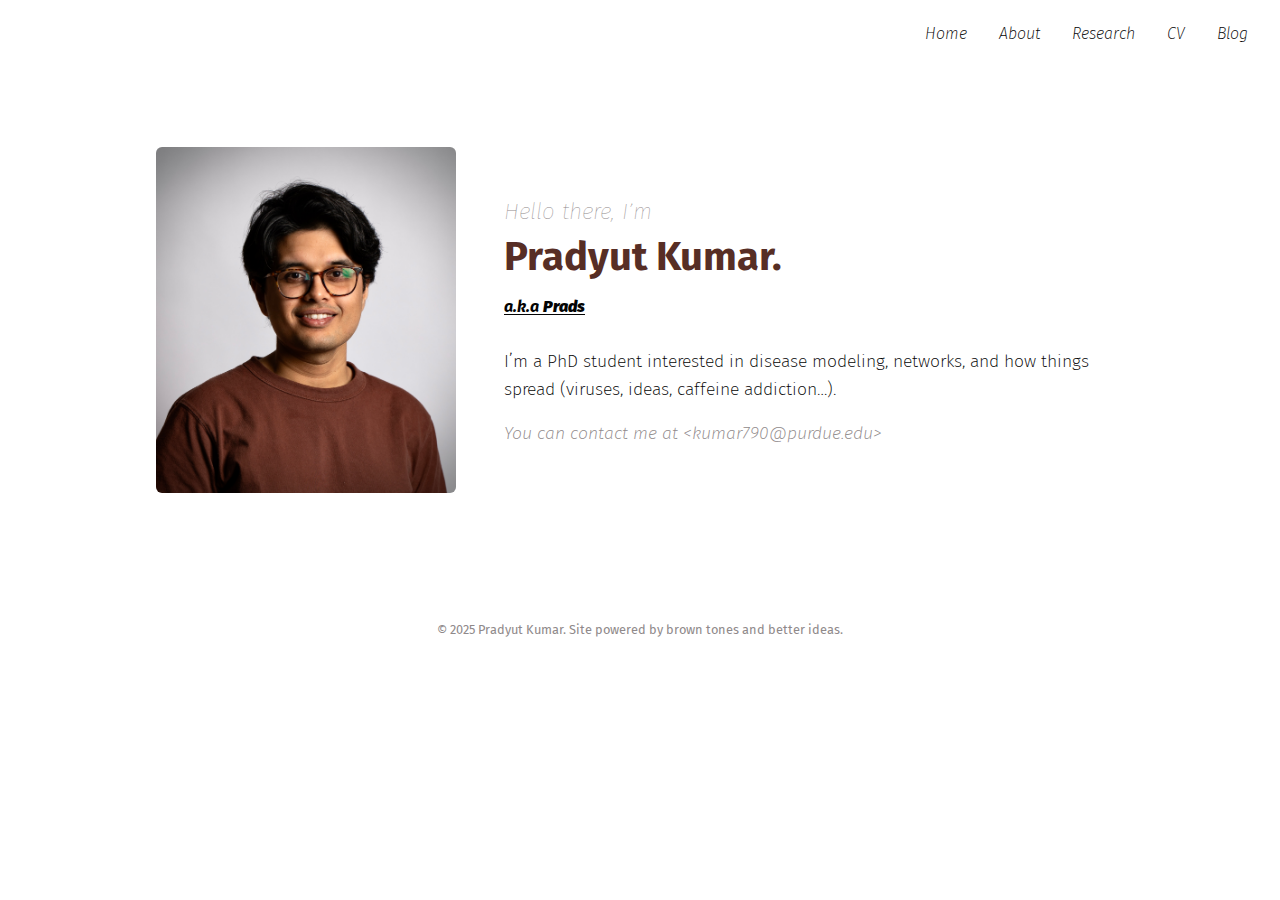
<file: index.html>
<!-- index.html -->
<!DOCTYPE html>
<html lang="en">
<head>
  <meta charset="UTF-8">
  <meta name="viewport" content="width=device-width, initial-scale=1.0">
  <title>Pradyut Kumar</title>
  <link href="https://fonts.googleapis.com/css2?family=Fira+Sans:wght@100;200;700&display=swap" rel="stylesheet">
  <style>
    body {
      margin: 0;
      padding: 0;
      font-family: 'Fira Sans', sans-serif;
      background-color: #fff;
      color: #040404;
    }
    header {
      padding: 1.5rem 2rem;
      display: flex;
      justify-content: flex-end;
      gap: 2rem;
      font-weight: 200;
    }
    header a {
      color: #040404;
      text-decoration: none;
      font-style: italic;
    }
    header a:hover {
      text-decoration: underline;
      color: #D29C70;
    }
    main {
      max-width: 1000px;
      margin: 4rem auto;
      display: flex;
      flex-wrap: wrap;
      align-items: center;
      justify-content: center;
      padding: 0 2rem;
    }
    .portrait {
      flex: 1 1 250px;
      max-width: 300px;
      padding: 1rem;
    }
    .portrait img {
      width: 100%;
      border-radius: 6px;
    }
    .intro {
      flex: 2 1 400px;
      padding: 1rem 2rem;
    }
    .intro h2 {
      font-weight: 100;
      font-size: 1.4rem;
      margin-bottom: 0.5rem;
      color: #8F898A;
      font-style: italic;
    }
    .intro h1 {
      font-weight: 700;
      font-size: 2.5rem;
      margin: 0 0 0.5rem 0;
      color: #572E25;
    }
    .intro h3 {
      font-weight: 700;
      font-size: 1rem;
      margin-bottom: 2rem;
      font-style: italic;
      text-decoration: underline;
      text-underline-offset: 2px;
    }
    .intro p {
      font-weight: 200;
      font-size: 1.1rem;
      line-height: 1.6;
      margin: 1rem 0;
    }
    .intro p.contact {
      color: #8F898A;
      font-style: italic;
    }
    footer {
      text-align: center;
      font-size: 0.8rem;
      color: #8F898A;
      padding: 2rem;
    }
  </style>
</head>
<body>
  <header>
    <a href="index.html">Home</a>
    <a href="about.html">About</a>
    <a href="research.html">Research</a>
    <a href="cv.html">CV</a>
    <a href="blog.html">Blog</a>
  </header>

  <main>
    <div class="portrait">
      <img src="portrait.jpg" alt="Portrait of Pradyut Kumar">
    </div>
    <div class="intro">
      <h2>Hello there, I’m</h2>
      <h1>Pradyut Kumar.</h1>
      <h3>a.k.a <strong>Prads</strong></h3>
      <p>I’m a PhD student interested in disease modeling, networks, and how things spread (viruses, ideas, caffeine addiction…).</p>
      <p class="contact">You can contact me at &lt;kumar790@purdue.edu&gt;</p>
    </div>
  </main>

  <footer>
    <p>© 2025 Pradyut Kumar. Site powered by brown tones and better ideas.</p>
  </footer>
</body>
</html>
</file>
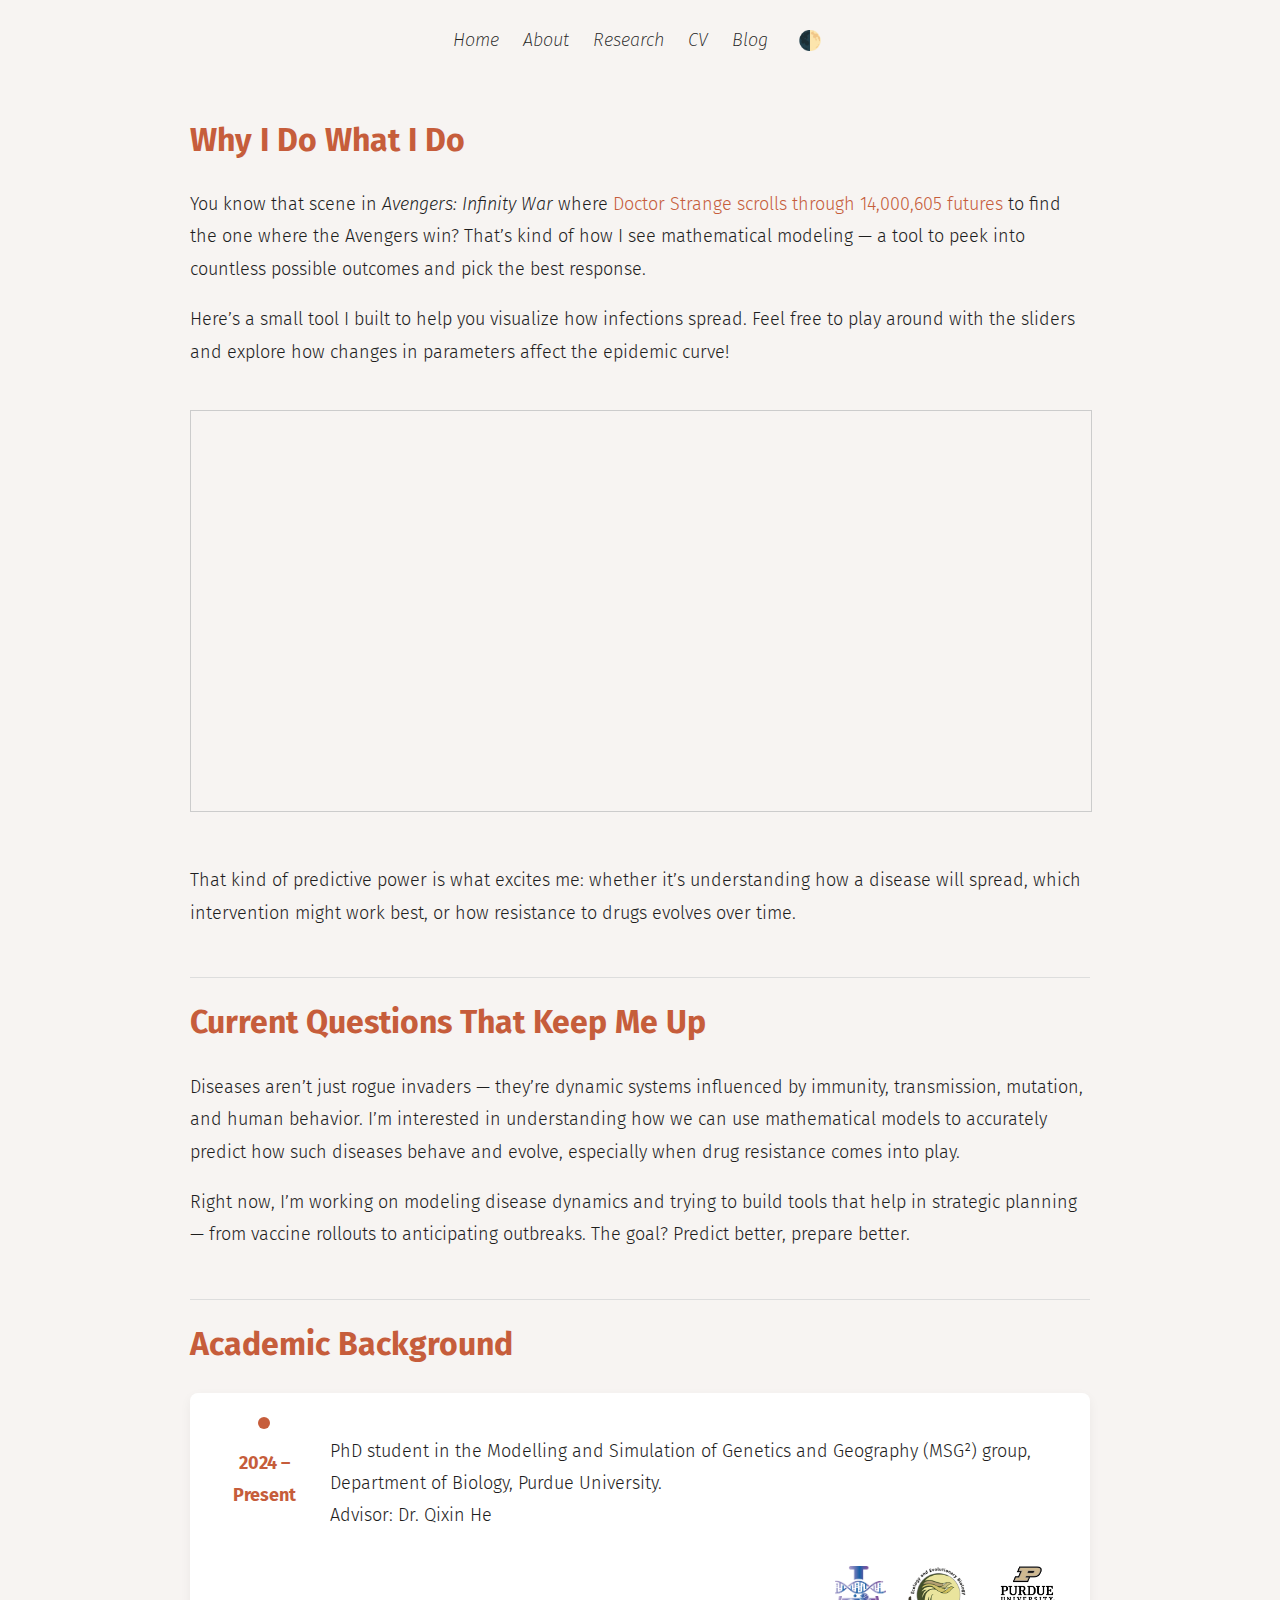
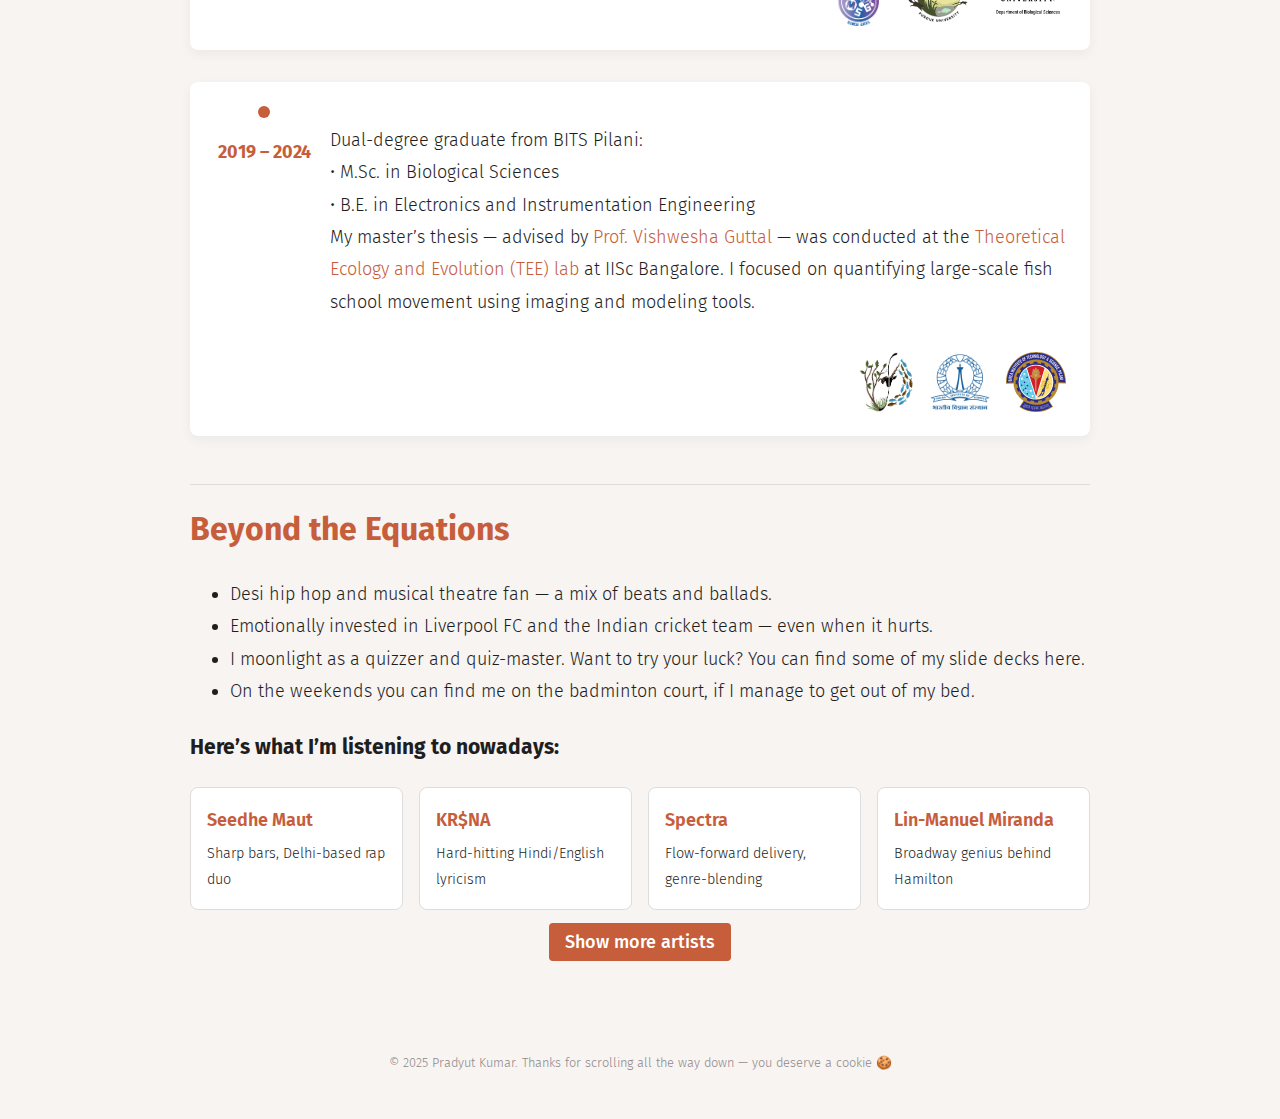
<file: about.html>
<!-- about.html -->
<!DOCTYPE html>
<html lang="en">
<head>
  <meta charset="UTF-8" />
  <meta name="viewport" content="width=device-width, initial-scale=1.0" />
  <title>About | Pradyut Kumar</title>
  <link href="https://fonts.googleapis.com/css2?family=Fira+Sans:wght@200;400;700&display=swap" rel="stylesheet" />
  <link rel="stylesheet" href="dark.css">
 <style>
    :root {
      --bg: #f7f4f2;
      --text: #1e1e1e;
      --accent: #c65d3b;
      --card-bg: #ffffff;
    }
    body.dark {
      --bg: #1b1310;           /* rich coffee/brown background */
      --text: #f2eae6;          /* soft parchment white */
      --accent: #ff9671;        /* terracotta highlight */
      --card-bg: #2a1b18;       /* deeper brown for cards */
}
    body {
      margin: 0;
      padding: 0;
      font-family: 'Fira Sans', sans-serif;
      font-size: 1.125rem;
      font-weight: 300;
      background-color: var(--bg);
      color: var(--text);
      line-height: 1.8;
      transition: background-color 0.3s ease, color 0.3s ease;
    }
    header {
      padding: 1.5rem 2rem;
      display: flex;
      flex-wrap: wrap;
      justify-content: center;
      gap: 1.5rem;
      font-weight: 200;
    }
    header a {
      color: var(--text);
      text-decoration: none;
      font-style: italic;
    }
    header a:hover {
      text-decoration: underline;
      color: var(--accent);
    }
    header button {
      background: none;
      border: none;
      font-size: 1.2rem;
      cursor: pointer;
      color: var(--accent);
    }
    main {
      max-width: 900px;
      margin: 2rem auto;
      padding: 0 1.5rem;
    }
    section {
      margin-bottom: 3rem;
    }
    h1, h2 {
      font-weight: 700;
      color: var(--accent);
    }
    h1 {
      font-size: 2rem;
      margin-bottom: 1rem;
    }
    h2 {
      font-size: 2rem;
      margin-top: 2.5rem;
      margin-bottom: 1.2rem;
      border-top: 1px solid #ddd;
      padding-top: 1rem;
    }
    iframe {
      width: 100%;
      height: 400px;
      border: 1px solid #ccc;
      margin: 1.5rem 0;
    }
    .artist-grid {
      display: grid;
      grid-template-columns: repeat(auto-fill, minmax(180px, 1fr));
      gap: 1rem;
      margin-top: 1rem;
    }
    .artist-card {
      padding: 1rem;
      border: 1px solid #ddd;
      border-radius: 8px;
      background: #fff;
      display: flex;
      align-items: center;
      gap: 0.75rem;
      transition: transform 0.3s ease, box-shadow 0.3s ease;
    }
    .dark .artist-card {
      background: #2b2b2b;
    }
    .artist-card:hover {
      transform: translateY(-4px);
      box-shadow: 0 6px 16px rgba(0,0,0,0.1);
    }
    .artist-card img {
      width: 48px;
      height: 48px;
      border-radius: 50%;
      object-fit: cover;
      flex-shrink: 0;
    }
    .artist-info {
      display: flex;
      flex-direction: column;
    }
    .artist-info a {
      font-weight: 600;
      text-decoration: none;
      color: var(--accent);
      margin-bottom: 0.25rem;
    }
    .artist-info span {
      font-size: 0.9rem;
    }
    .view-all {
      margin-top: 1rem;
      text-align: center;
    }
    .view-all a {
      background: var(--accent);
      color: #fff;
      padding: 0.5rem 1rem;
      border-radius: 4px;
      text-decoration: none;
      font-weight: 500;
    }
    .view-all a:hover {
      background: #a94e2c;
    }
    footer {
      text-align: center;
      font-size: 0.8rem;
      color: #8f898a;
      padding: 2rem;
    }
    a {
      color: var(--accent);
      text-decoration: none;
      transition: color 0.2s ease;
    }
    a:hover {
      text-decoration: underline;
    }
    .artist-card {
      padding: 1rem;
      border: 1px solid #ddd;
      border-radius: 8px;
      background: #fff;
      transition: background 0.2s ease;
    }
  .dark .artist-card {
      background: #2c2c2c;
    }
  </style>
</head>
<body>
  <header>
    <a href="index.html">Home</a>
    <a href="about.html">About</a>
    <a href="research.html">Research</a>
    <a href="pradyut-kumar-cv.pdf" target="_blank">CV</a>
    <a href="blog.html">Blog</a>
    <button id="toggle-theme" title="Toggle dark mode">🌓</button>
  </header>

  <main>
    <section>
      <h1>Why I Do What I Do</h1>
      <p>You know that scene in <em>Avengers: Infinity War</em> where <a href="https://www.youtube.com/watch?v=ZCPN9SfdH7c" target="_blank">Doctor Strange scrolls through 14,000,605 futures</a> to find the one where the Avengers win? That’s kind of how I see mathematical modeling — a tool to peek into countless possible outcomes and pick the best response.</p>
      <p>Here’s a small tool I built to help you visualize how infections spread. Feel free to play around with the sliders and explore how changes in parameters affect the epidemic curve!</p>
      <iframe src="https://pradyutk42.github.io/seir-simulator/" title="SEIR Simulator"></iframe>
      <p>That kind of predictive power is what excites me: whether it’s understanding how a disease will spread, which intervention might work best, or how resistance to drugs evolves over time.</p>
    </section>

    <section>
      <h2>Current Questions That Keep Me Up</h2>
      <p>Diseases aren’t just rogue invaders — they’re dynamic systems influenced by immunity, transmission, mutation, and human behavior. I’m interested in understanding how we can use mathematical models to accurately predict how such diseases behave and evolve, especially when drug resistance comes into play.</p>
      <p>Right now, I’m working on modeling disease dynamics and trying to build tools that help in strategic planning — from vaccine rollouts to anticipating outbreaks. The goal? Predict better, prepare better.</p>
    </section>


    <section>
      <h2>Academic Background</h2>
      <div style="display: flex; flex-direction: column; gap: 2rem;">
        <div style="display: grid; grid-template-columns: 100px 1fr; gap: 1rem; background: var(--card-bg); box-shadow: 0 4px 12px rgba(0,0,0,0.05); padding: 1.5rem; border-radius: 8px;">
          <div style="text-align: center;">
            <div style="width: 12px; height: 12px; background: var(--accent); border-radius: 50%; margin: 0 auto 0.5rem;"></div>
            <p style="font-weight: 700; color: var(--accent);">2024 – Present</p>
          </div>
          <div style="display: flex; justify-content: space-between; align-items: flex-start; flex-wrap: wrap; gap: 1rem;">
            <div>
              <p>PhD student in the Modelling and Simulation of Genetics and Geography (MSG²) group, Department of Biology, Purdue University.<br />Advisor: Dr. Qixin He</p>
            </div>
            <div style="display: flex; gap: 1rem; margin-left: auto;">
              <img src="images/msg2.avif" alt="MSG² Lab Logo" style="height: 60px;" />
              <img src="images/eeb_logo_transparent.png" alt="EEB Logo" style="height: 60px;" />
              <img src="images/BioSci_V-Full-RGB-2.png" alt="Purdue Biology Logo" style="height: 60px;" />
            </div>
          </div>
        </div>
    
        <div style="display: grid; grid-template-columns: 100px 1fr; gap: 1rem; background: var(--card-bg); box-shadow: 0 4px 12px rgba(0,0,0,0.05); padding: 1.5rem; border-radius: 8px;">
          <div style="text-align: center;">
            <div style="width: 12px; height: 12px; background: var(--accent); border-radius: 50%; margin: 0 auto 0.5rem;"></div>
            <p style="font-weight: 700; color: var(--accent);">2019 – 2024</p>
          </div>
          <div style="display: flex; justify-content: space-between; align-items: flex-start; flex-wrap: wrap; gap: 1rem;">
            <div>
              <p>Dual-degree graduate from BITS Pilani:<br />
                • M.Sc. in Biological Sciences<br />
                • B.E. in Electronics and Instrumentation Engineering<br />
                My master’s thesis — advised by <a href="https://ces.iisc.ac.in/?q=user/36" target="_blank">Prof. Vishwesha Guttal</a> — was conducted at the
                <a href="https://teelabiisc.wordpress.com/" target="_blank">Theoretical Ecology and Evolution (TEE) lab</a> at IISc Bangalore. I focused on quantifying large-scale fish school movement using imaging and modeling tools.
              </p>
            </div>
            <div style="display: flex; gap: 1rem; margin-left: auto;">
              <img src="images/tee.png" alt="TEE Lab Logo" style="height: 60px;" />
              <img src="images/iisc_logo_transparent.png" alt="IISc Logo" style="height: 60px;" />
              <img src="images/BITS_Pilani-Logo.svg" alt="BITS Logo" style="height: 60px;" />
            </div>
          </div>
        </div>
      </div>
    </section>

    <section>
      <h2>Beyond the Equations</h2>
      <ul>
        <li>Desi hip hop and musical theatre fan — a mix of beats and ballads.</li>
        <li>Emotionally invested in Liverpool FC and the Indian cricket team — even when it hurts.</li>
        <li>I moonlight as a quizzer and quiz-master. Want to try your luck? You can find some of my slide decks here.</li>
        <li>On the weekends you can find me on the badminton court, if I manage to get out of my bed.</li>
      </ul>

      <div class="spotify-artists">
        <h3>Here’s what I’m listening to nowadays:</h3>
        <div class="artist-grid" id="artist-grid"></div>
        <div class="view-all">
          <a href="#" id="toggle-more">Show more artists</a>
        </div>
      </div>
    </section>
  </main>

  <footer>
    <p>© 2025 Pradyut Kumar. Thanks for scrolling all the way down — you deserve a cookie 🍪</p>
  </footer>

  <script>
    // Toggle dark mode
    const themeToggle = document.getElementById('toggle-theme');
    themeToggle.addEventListener('click', () => {
      document.body.classList.toggle('dark');
    });

    // Spotify artist grid
    const toggleMore = document.getElementById('toggle-more');
    const grid = document.getElementById('artist-grid');
    let expanded = false;

    const artists = [
      { name: "Seedhe Maut", link: "https://open.spotify.com/artist/2oBG74gAocPMFv6Ij9ykdo?si=g7S0qBBORJ-NuMz3URw8Uw", desc: "Sharp bars, Delhi-based rap duo" },
      { name: "KR$NA", link: "https://open.spotify.com/artist/5C1S9XwxMuuCciutwMhp5t?si=GhY21vLzT5CrnVDqCXlXuA", desc: "Hard-hitting Hindi/English lyricism" },
      { name: "Spectra", link: "https://open.spotify.com/artist/6kQXMHA8JGJQsRsMBqqe7l?si=Y8r_7r4pR6uGMKe3FaakrQ", desc: "Flow-forward delivery, genre-blending" },
      { name: "Lin-Manuel Miranda", link: "https://open.spotify.com/artist/4aXXDj9aZnlshx7mzj3W1N?si=yqfjhxacStiF1qh_wOtmvQ", desc: "Broadway genius behind Hamilton" },
      { name: "Raftaar", link: "https://open.spotify.com/artist/5UdFr0GeO7jKIaNIJgwB36?si=sMyndaq3Suuca7BrrJ6oMw", desc: "Versatile lyricist with commercial grit" },
      { name: "Prabh Deep", link: "https://open.spotify.com/artist/7suHsCqUEifucqVyWaljgC?si=6hxCgbEYT6KxeFuA7uGwkw", desc: "Atmospheric beats, conscious rhymes" },
      { name: "Reble", link: "https://open.spotify.com/artist/3MsxNLVtDVGxjEaxgKAoi0?si=kXDE0ZoZQuWAFM1A4cpeZw", desc: "Melancholic melodies, Indian alt-pop" },
      { name: "Chaar Diwaari", link: "https://open.spotify.com/artist/2n4q8jLM4WLwlva1sZ2WRx?si=-HJWEID_QCKJeUnN9W40yw", desc: "Ambient desi rap with intimate lyrics" },
      { name: "Doechii", link: "https://open.spotify.com/artist/4E2rKHVDssGJm2SCDOMMJB?si=Nfv4IjRMQrq6IXZvuoi0zw", desc: "Bold Southern US rap & experimental pop" },
      { name: "Rawal", link: "https://open.spotify.com/artist/3XbsFoxsYfrJyo9VZrbM16?si=-8px-T25Rx68nZmbNpTxgw", desc: "Raw energy, seamless Hindi flow" }
    ];

    function renderArtists(showAll = false) {
      grid.innerHTML = '';
      const visible = showAll ? artists : artists.slice(0, 4);
      visible.forEach(artist => {
        const card = document.createElement('div');
        card.className = 'artist-card';
        card.innerHTML = `
          <div class="artist-info">
          <a href="${artist.link}" target="_blank">${artist.name}</a>
          <span>${artist.desc}</span>
          </div>`;
        grid.appendChild(card);
      });
    }
    renderArtists();

    toggleMore.addEventListener('click', (e) => {
      e.preventDefault();
      expanded = !expanded;
      renderArtists(expanded);
      toggleMore.textContent = expanded ? 'Show fewer artists' : 'Show more artists';
    });
  </script>
</body>
</html>
</file>
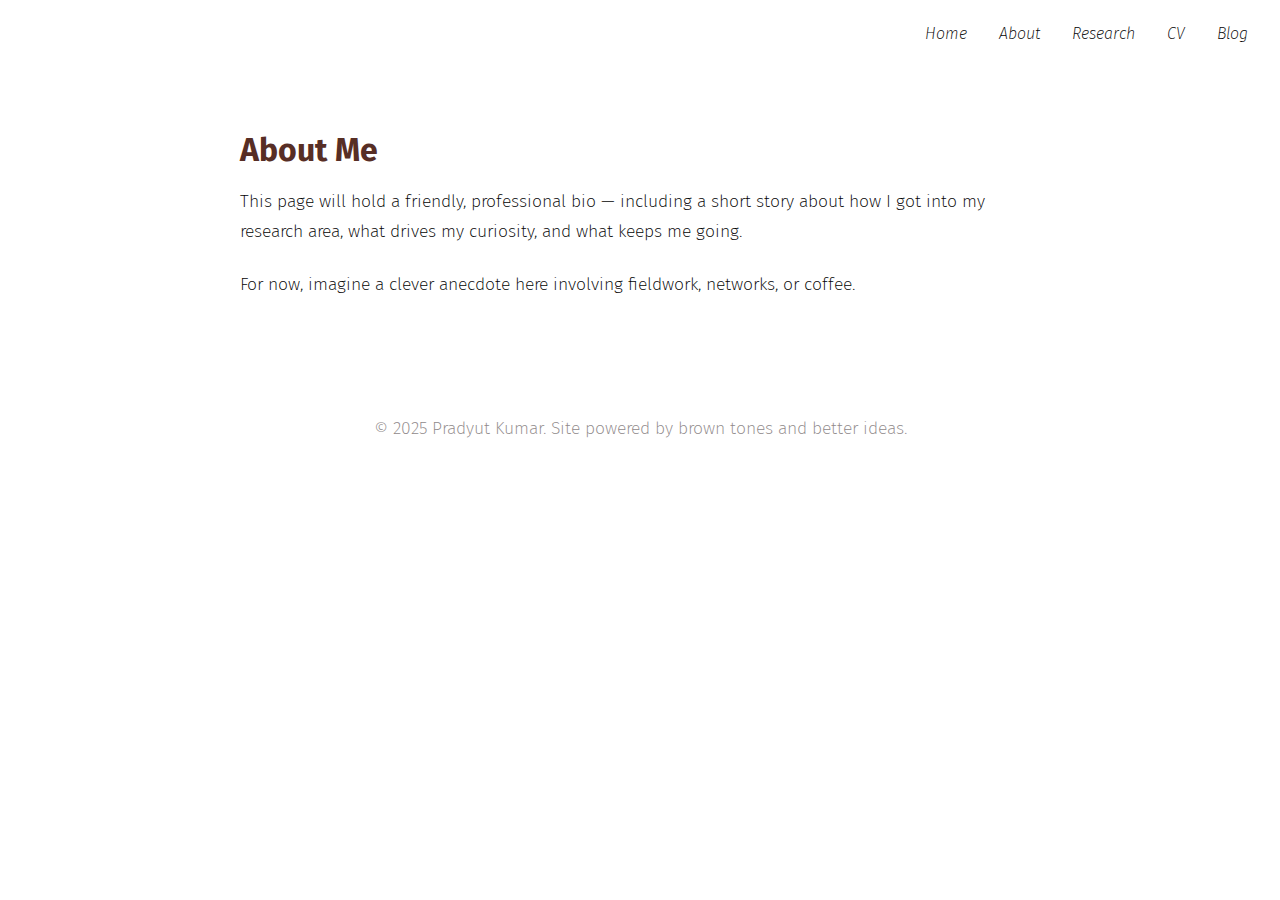
<file: research.html>
<!-- about.html -->
<!DOCTYPE html>
<html lang="en">
<head>
  <meta charset="UTF-8">
  <meta name="viewport" content="width=device-width, initial-scale=1.0">
  <title>About | Pradyut Kumar</title>
  <link href="https://fonts.googleapis.com/css2?family=Fira+Sans:wght@100;200;700&display=swap" rel="stylesheet">
  <style>
    body {
      margin: 0;
      padding: 0;
      font-family: 'Fira Sans', sans-serif;
      background-color: #fff;
      color: #040404;
    }
    header {
      padding: 1.5rem 2rem;
      display: flex;
      justify-content: flex-end;
      gap: 2rem;
      font-weight: 200;
    }
    header a {
      color: #040404;
      text-decoration: none;
      font-style: italic;
    }
    header a:hover {
      text-decoration: underline;
      color: #D29C70;
    }
    main {
      max-width: 800px;
      margin: 4rem auto;
      padding: 0 2rem;
    }
    h1 {
      font-weight: 700;
      color: #572E25;
      font-size: 2rem;
      margin-bottom: 1rem;
    }
    p {
      font-weight: 200;
      font-size: 1.1rem;
      line-height: 1.7;
      margin-bottom: 1.5rem;
    }
    footer {
      text-align: center;
      font-size: 0.8rem;
      color: #8F898A;
      padding: 2rem;
    }
  </style>
</head>
<body>
  <header>
    <a href="index.html">Home</a>
    <a href="about.html">About</a>
    <a href="research.html">Research</a>
    <a href="cv.html">CV</a>
    <a href="blog.html">Blog</a>
  </header>

  <main>
    <h1>About Me</h1>
    <p>This page will hold a friendly, professional bio — including a short story about how I got into my research area, what drives my curiosity, and what keeps me going.</p>
    <p>For now, imagine a clever anecdote here involving fieldwork, networks, or coffee.</p>
  </main>

  <footer>
    <p>© 2025 Pradyut Kumar. Site powered by brown tones and better ideas.</p>
  </footer>
</body>
</html>
</file>
<file: dark.css>
.dark {
  --md-sys-color-primary: rgb(255 181 158);
  --md-sys-color-surface-tint: rgb(255 181 158);
  --md-sys-color-on-primary: rgb(94 23 0);
  --md-sys-color-primary-container: rgb(224 113 77);
  --md-sys-color-on-primary-container: rgb(39 5 0);
  --md-sys-color-secondary: rgb(250 183 162);
  --md-sys-color-on-secondary: rgb(78 37 23);
  --md-sys-color-secondary-container: rgb(105 58 44);
  --md-sys-color-on-secondary-container: rgb(231 166 146);
  --md-sys-color-tertiary: rgb(220 199 82);
  --md-sys-color-on-tertiary: rgb(56 48 0);
  --md-sys-color-tertiary-container: rgb(191 172 57);
  --md-sys-color-on-tertiary-container: rgb(73 64 0);
  --md-sys-color-error: rgb(255 180 171);
  --md-sys-color-on-error: rgb(105 0 5);
  --md-sys-color-error-container: rgb(147 0 10);
  --md-sys-color-on-error-container: rgb(255 218 214);
  --md-sys-color-background: rgb(27 17 14);
  --md-sys-color-on-background: rgb(242 222 217);
  --md-sys-color-surface: rgb(27 17 14);
  --md-sys-color-on-surface: rgb(242 222 217);
  --md-sys-color-surface-variant: rgb(86 66 60);
  --md-sys-color-on-surface-variant: rgb(221 192 184);
  --md-sys-color-outline: rgb(165 139 132);
  --md-sys-color-outline-variant: rgb(86 66 60);
  --md-sys-color-shadow: rgb(0 0 0);
  --md-sys-color-scrim: rgb(0 0 0);
  --md-sys-color-inverse-surface: rgb(242 222 217);
  --md-sys-color-inverse-on-surface: rgb(57 46 42);
  --md-sys-color-inverse-primary: rgb(159 64 33);
  --md-sys-color-primary-fixed: rgb(255 219 208);
  --md-sys-color-on-primary-fixed: rgb(58 11 0);
  --md-sys-color-primary-fixed-dim: rgb(255 181 158);
  --md-sys-color-on-primary-fixed-variant: rgb(128 42 11);
  --md-sys-color-secondary-fixed: rgb(255 219 208);
  --md-sys-color-on-secondary-fixed: rgb(52 16 5);
  --md-sys-color-secondary-fixed-dim: rgb(250 183 162);
  --md-sys-color-on-secondary-fixed-variant: rgb(105 58 44);
  --md-sys-color-tertiary-fixed: rgb(249 227 106);
  --md-sys-color-on-tertiary-fixed: rgb(33 28 0);
  --md-sys-color-tertiary-fixed-dim: rgb(219 199 82);
  --md-sys-color-on-tertiary-fixed-variant: rgb(81 71 0);
  --md-sys-color-surface-dim: rgb(27 17 14);
  --md-sys-color-surface-bright: rgb(67 54 51);
  --md-sys-color-surface-container-lowest: rgb(21 12 9);
  --md-sys-color-surface-container-low: rgb(35 25 22);
  --md-sys-color-surface-container: rgb(40 29 26);
  --md-sys-color-surface-container-high: rgb(51 39 36);
  --md-sys-color-surface-container-highest: rgb(62 50 47);
}

body.dark {
  --bg: rgb(27 17 14);
  --text: rgb(242 222 217);
  --accent: rgb(255 181 158);
}
</file>
